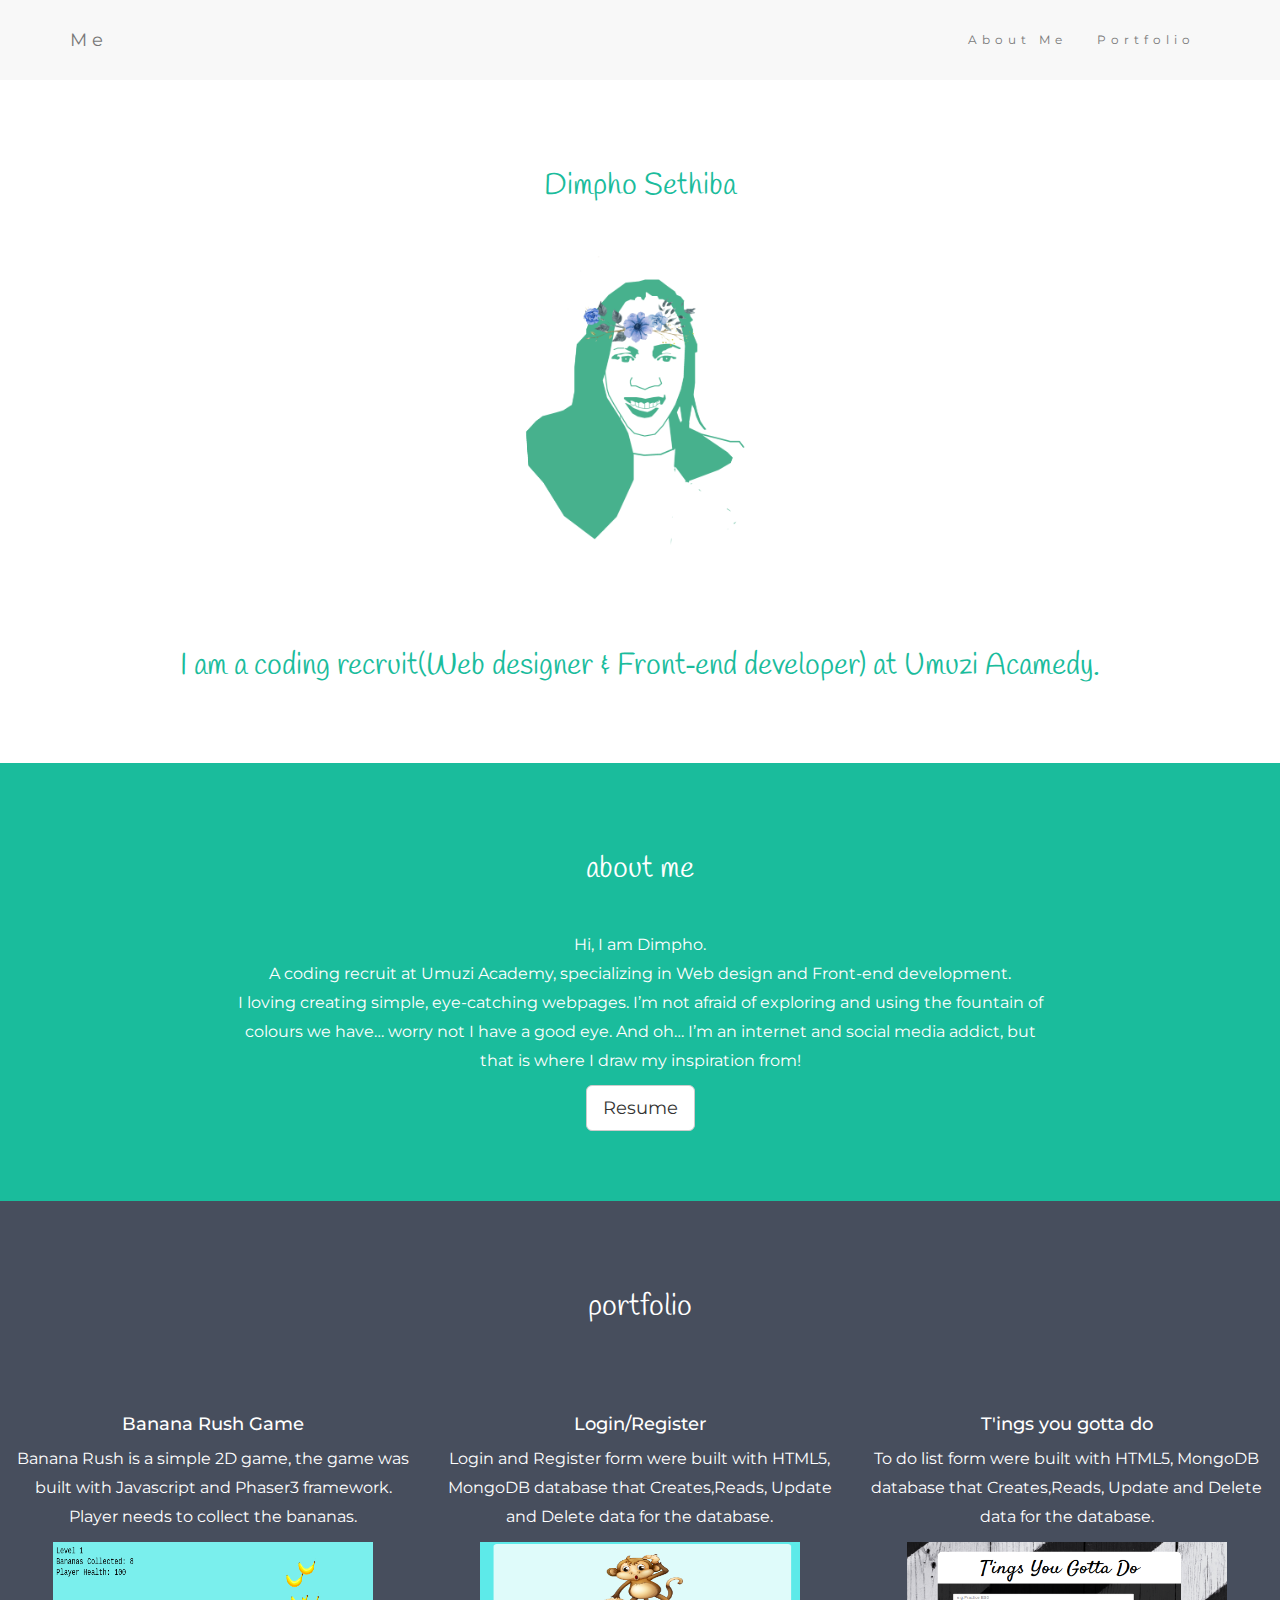
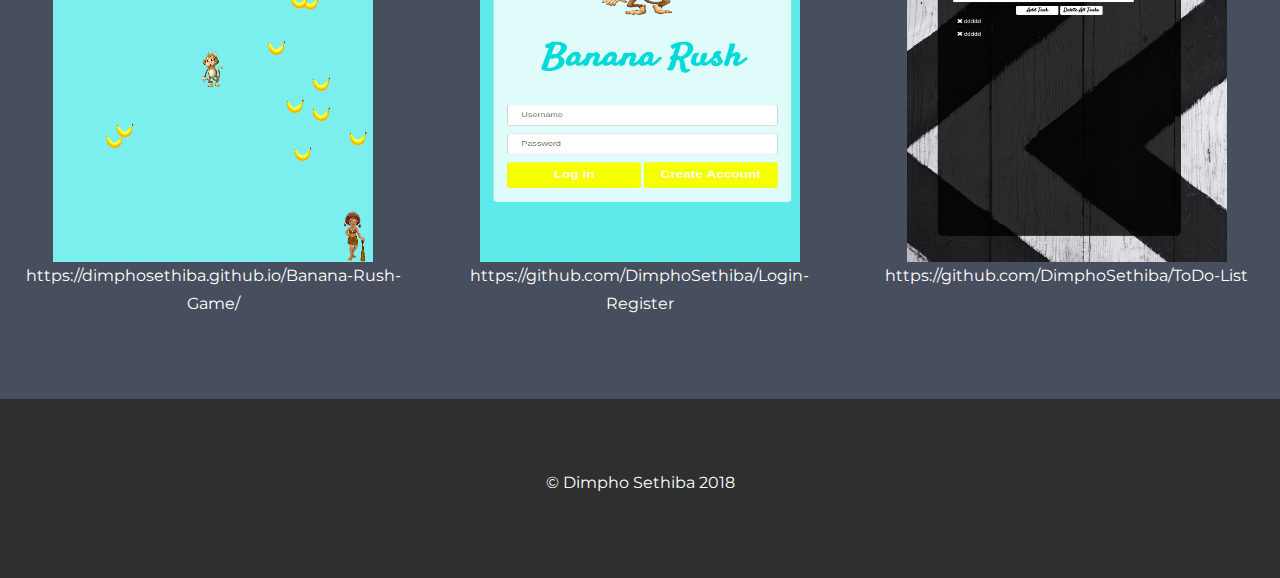
<file: index.html>
<!DOCTYPE html>
<html lang="en">
<head>
  
  <title>Dimpho Sethiba</title>
  <meta charset="utf-8">
  <meta name="viewport" content="width=device-width, initial-scale=1">
  <link href='https://fonts.googleapis.com/css?family=Handlee' rel='stylesheet'>
  <link rel="stylesheet" href="https://maxcdn.bootstrapcdn.com/bootstrap/3.4.0/css/bootstrap.min.css">
  <link href="https://fonts.googleapis.com/css?family=Montserrat" rel="stylesheet">
  <script src="https://ajax.googleapis.com/ajax/libs/jquery/3.3.1/jquery.min.js"></script>
  <script src="https://maxcdn.bootstrapcdn.com/bootstrap/3.4.0/js/bootstrap.min.js"></script>
  <script src="https://ajax.googleapis.com/ajax/libs/jquery/2.1.4/jquery.min.js"></script>
  <script src="https://github.com/kswedberg/jquery-smooth-scroll/blob/master/jquery.smooth-scroll.min.js"></script>
 <script>
	$('.smooth').on('click', function() {
    $.smoothScroll({
        scrollElement: $('body'),
        scrollTarget: '#' + this.id
    });
    
    return false;
	});
 </script>
  <style>
  body {
    font: 20px Montserrat, sans-serif;
    line-height: 1.8;
    color: #f5f6f7;
  }
  p {font-size: 16px;}
  .margin {margin-bottom: 45px;}
  .bg-1 { 
      background-color: #ffffff; /* White */
    color: #1abc9c;
    
  }
  .bg-2 { 
  background-color: #1abc9c; /* Green */
    color: #ffffff;
  }
  .bg-3 { 
     background-color: #474e5d; /* Dark Blue */
    color: #ffffff;
  }
  .bg-4 { 
    background-color: #2f2f2f; /* Black Gray */
    color: #fff;
  }
  .container-fluid {
    padding-top: 70px;
    padding-bottom: 70px;
  }
  .navbar {
    padding-top: 15px;
    padding-bottom: 15px;
    border: 0;
    border-radius: 0;
    margin-bottom: 0;
    font-size: 12px;
    letter-spacing: 5px;
  }
  .navbar-nav  li a:hover {
    color: #1abc9c !important;
  }
  h3{
font-size: 30px;
  font-family: Handlee;
}
  </style>
</head>
<body>

<!-- Navbar -->
<nav class="navbar navbar-default">
  <div class="container">
    <div class="navbar-header">
      <button type="button" class="navbar-toggle" data-toggle="collapse" data-target="#myNavbar">
        <span class="icon-bar"></span>
        <span class="icon-bar"></span>
        <span class="icon-bar"></span>                        
      </button>
      <a class="navbar-brand" href="#me">Me</a>
    </div>
    <div class="collapse navbar-collapse" id="myNavbar">
      <ul class="nav navbar-nav navbar-right">
        <li><a href="#about">About Me</a></li>
        <li><a href="#portfolio">Portfolio</a></li>
        
      </ul>
    </div>
  </div>
</nav>

<!-- First Container <div id="page1">
  <a id="about" class="smooth"></a>
    About page content goes here.
</div>

<div id="page2">
  <a id="portfolio" class="smooth"></a>
    Portfolio page content goes here.
</div>

<div id="page3">
  <a id="contact" class="smooth"></a>
    Contact page content goes here.
</div>-->
<div id="page1">
  <a id="me" class="smooth"></a>
<div class="container-fluid bg-1 text-center">
  <h3 class="margin">Dimpho Sethiba</h3>
  <img src="Dimps-02.png" class="img-responsive img-circle margin" style="display:inline" alt="Bird" width="450" height="300">
  <h3>I am a coding recruit(Web designer & Front‑end developer) at Umuzi Acamedy.</h3>
</div>
</div>

<!-- Second Container -->
<div id="page2">
 <a id="about" class="smooth"></a>
<div class="container-fluid bg-2 text-center">
  <h3 class="margin">about me</h3>
  <p>Hi, I am Dimpho.<br/>
    A coding recruit at Umuzi Academy, specializing in Web design and Front-end development.<br/>
    I loving creating simple, eye-catching webpages. I’m not afraid of exploring and using the fountain of<br/>
    colours we have… worry not I have a good eye. And oh… I’m an internet and social media addict, but<br/>
    that is where I draw my inspiration from!</p>
  <a href="resume.html" class="btn btn-default btn-lg">
    <span class=""></span> Resume
  </a>
</div>
</div>

<!-- Third Container (Grid) -->
<div id="page3">
  <a id="portfolio" class="smooth"></a>
<div class="container-fluid bg-3 text-center">    
  <h3 class="margin">portfolio</h3><br>
  <div class="row">
    <div class="col-sm-4">
      <h4>Banana Rush Game</h4>
      <p>Banana Rush is a simple 2D game, the game was built with Javascript and Phaser3 framework. Player needs to collect the bananas.</p>
      <img src="BananaRush.png" width="320" height="320" alt="Image">
     <p>https://dimphosethiba.github.io/Banana-Rush-Game/</p>

    </div>
    <div class="col-sm-4"> 

    <h4>Login/Register</h4>
      <p>Login and Register form were built with HTML5, MongoDB database that Creates,Reads, Update and Delete data for the database.</p>
      <img src="Login.png" width="320" height="320" alt="Image">
      <p>https://github.com/DimphoSethiba/Login-Register</p>
    </div>
    <div class="col-sm-4"> 
      <h4>T'ings you gotta do</h4>
      <p>To do list form were built with HTML5, MongoDB database that Creates,Reads, Update and Delete data for the database.</p>
      <img src="todolist2.png" width="320" height="320" alt="Image">
      <p>https://github.com/DimphoSethiba/ToDo-List</p>	
    </div>
   
  </div>
</div>

<!-- Footer -->
<footer class="container-fluid bg-4 text-center">
  <p>&copy; Dimpho Sethiba 2018</p> 
</footer>

</body>
</html>
</file>
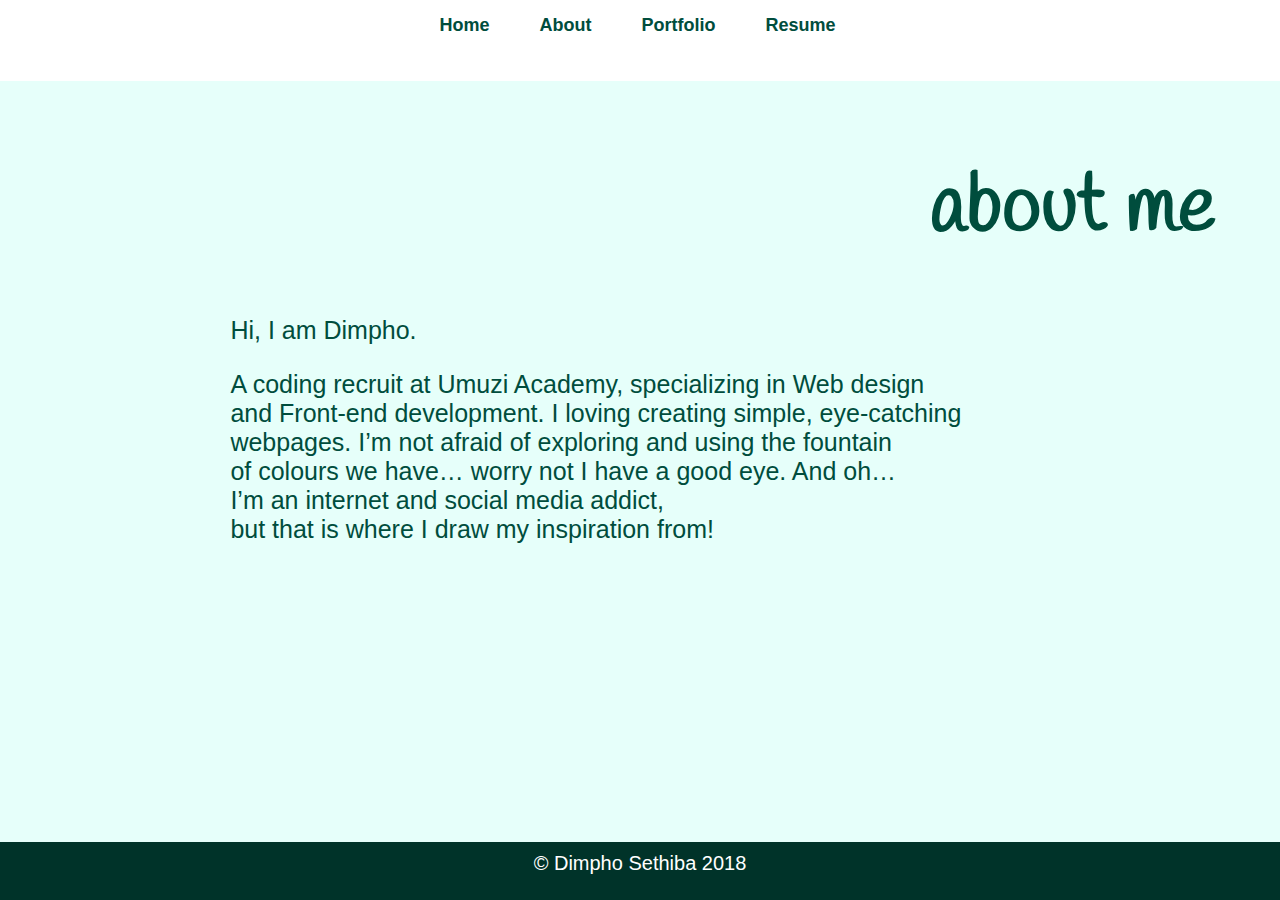
<file: about.html>
<html>
  <head>
    <meta name="viewport" content="width=device-width, initial-scale=1.0">


    <title>Dimpho Sethiba</title>
    <link rel="stylesheet" href="myStyling.css">
    <link rel="stylesheet" href="aboutStyling.css">
    <link href='https://fonts.googleapis.com/css?family=Handlee' rel='stylesheet'>
    <link href='https://fonts.googleapis.com/css?family=Open+Sans' rel='stylesheet'>
    <style>


    </style>

  </head>

  <body>
    <div class="wrapper">

        <nav class="main-nav">
          <a href="index.html"><b>Home&nbsp;</b></a>
          <a href="about.html"><b>About&nbsp;</b></a>
          <a href="portfolio.html"><b>Portfolio&nbsp;</b></a>
          <a href="#"><b>Resume&nbsp;</b></a>
        </nav>
        <article class="content">
        
         <h1>about me</h1>
        <p>Hi, I am Dimpho.</p>
        <p>A coding recruit at Umuzi Academy, specializing in Web design <br/>and Front-end development.
          I loving creating simple, eye-catching<br/> webpages. I’m not afraid of exploring and using the fountain<br/> of
          colours we have… worry not I have a good eye. And oh… <br/>I’m an internet and social media addict,<br/> but
          that is where I draw my inspiration from!</p>
        </article>

        <footer class="main-footer">&copy; Dimpho Sethiba 2018</footer>
</div>
  </body>
</html>
</file>
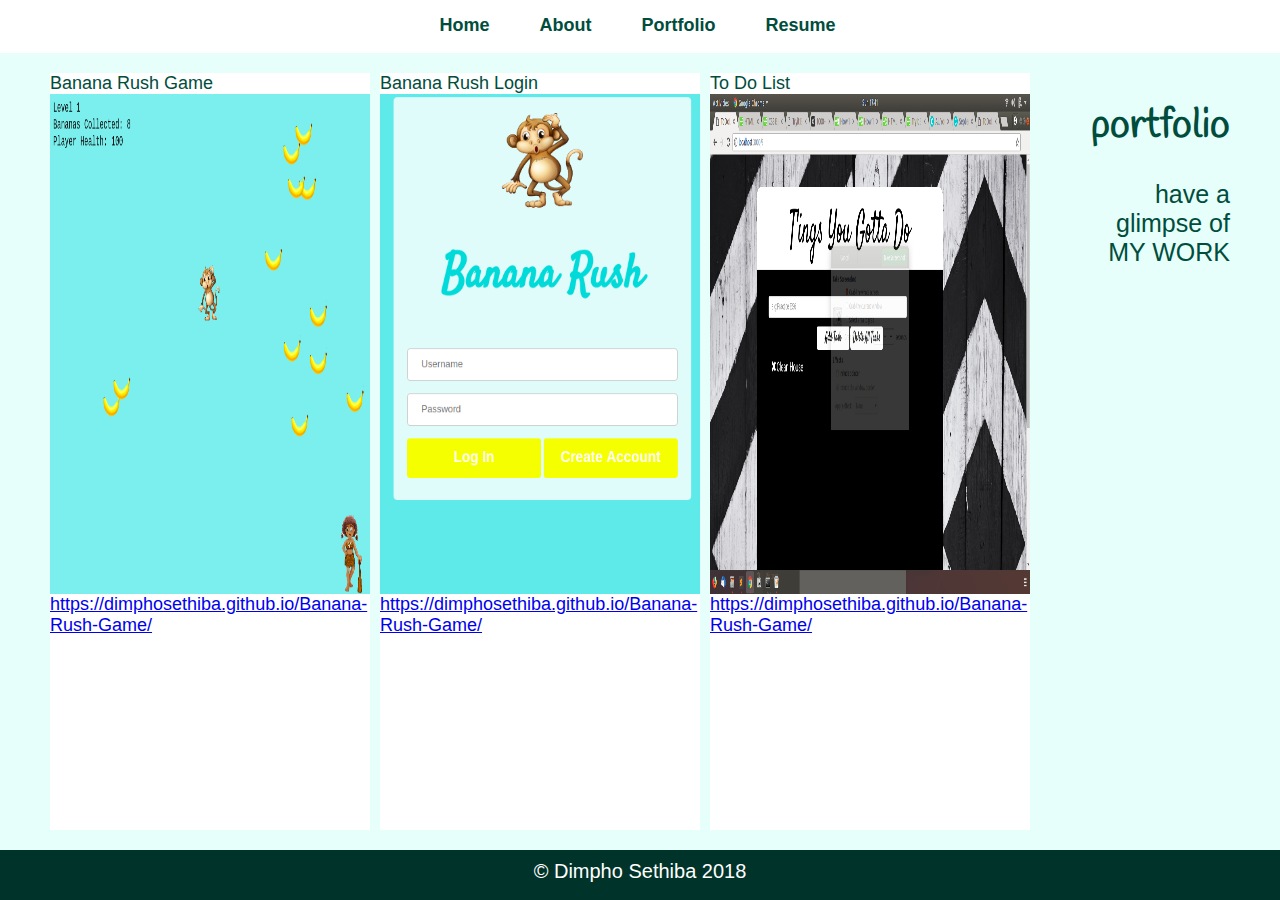
<file: portfolio.html>
<html>
  <head>
    <meta name="viewport" content="width=device-width, initial-scale=1.0">


    <title>Dimpho Sethiba</title>
    <link rel="stylesheet" href="myStyling.css">
    <link rel="stylesheet" href="portfolioStyling.css">
    <link href='https://fonts.googleapis.com/css?family=Handlee' rel='stylesheet'>
    <link href='https://fonts.googleapis.com/css?family=Open+Sans' rel='stylesheet'>

    <style>

    </style>

  </head>

  <body>
    <div class="wrapper">

        <nav class="main-nav">
          <a href="index.html"><b>Home&nbsp;</b></a>
          <a href="about.html"><b>About&nbsp;</b></a>
          <a href="portfolio.html"><b>Portfolio&nbsp;</b></a>
          <a href="#"><b>Resume&nbsp;</b></a>
        </nav>
        <article class="content">

          <div class = "project1">Banana Rush Game
            <img src="BananaRush.png" width="320" height="500">
            <a href="https://dimphosethiba.github.io/Banana-Rush-Game/">https://dimphosethiba.github.io/Banana-Rush-Game/</a></div>
          <div class = "project2">Banana Rush Login
          <img src="Login.png" width="320" height="500">
            <a href="https://dimphosethiba.github.io/Banana-Rush-Game/">https://dimphosethiba.github.io/Banana-Rush-Game/</a></div>
          <div class = "project3">To Do List
            <img src="ToDoList.png" width="320" height="500">
            <a href="https://dimphosethiba.github.io/Banana-Rush-Game/">https://dimphosethiba.github.io/Banana-Rush-Game/</a></div>
          
          <div class = "project4"><h1>portfolio</h1>
          <p>have a glimpse of MY WORK</p></div>
  

        </article>

        <footer class="main-footer">&copy; Dimpho Sethiba 2018</footer>
</div>
  </body>
</html>
</file>
<file: myStyling.css>
body{
  margin:0px;
  border:0px;
  padding:0px;
  background-color:#e6fffa;
  color: #004d3d;
  font-size:18px;
  font-family: sans-serif;
}
.main-nav > a{

  font-size:18px;
  color: #004d3d;
  text-decoration: none;
  padding: 20px;

}

.main-nav {
  grid-area: nav;
  background-color: white;
  text-align: center;
 padding-top:15px;
}

a:hover{

  background-color:#004d3d;
  color: white;
}

h1{
  font-size: 40px;
  text-align: right;
  font-family: Handlee;
}

.main-footer {
  grid-area: footer;
  padding-top:10px;
  background-color: #003329;
  color:white;
  text-align: center;
  font-size:20px;
}
</file>
<file: aboutStyling.css>
body{
      margin:0px;
      border:0px;
      padding: 0px;
    }
    .content {
      grid-area: content;

    }

    p{
      text-align:right;
    }
    .wrapper {
  display: grid;
  /*grid-gap: 20px;*/
  grid-row-gap: 20px;
  grid-template-areas:
    "nav"
    "content"
    "content"
    "content"
    "content"
    "content"
    "content"
    "content"
    "content"
    "content"
    "content"
    "footer";
    height:100%;

}

@media (min-width: 700px) {
  .wrapper {
    grid-template-columns: 1fr 4fr 1fr;

    grid-template-areas:
      "nav nav nav"
      "content content content"
      "content content content"
      "content content content"
      "content content content"
      "content content content"
      "content content content"
      "content content content"
      "content content content"
      "content content content"
      "content content content"
      "footer footer  footer";
      height:100%;

   }
   nav ul {
     flex-direction: column;
   }
   nav {padding: 20px;}
   h1{
    font-size:80px;
    padding-right: 5%;
  }
.content  p{
    font-size: 25px;
    text-align: left;
    padding-left:18%;
    padding-right: 7%;
  }
}
</file>
<file: portfolioStyling.css>
body{
      margin:0px;
      border:0px;
      padding: 0px;
    }
    .content {
      grid-area: content;
      display:grid;
      height:100%;
      padding-right:25px;
      padding-left:25px;
      padding-bottom:25px;
      grid-gap:10px;
      grid-template-areas:
      "project4 project4"
      "project4 project4"
      "project1 project1"
      "project2 project2"
      "project3 project3"
      "project5 project5";
    }

    .wrapper {
  display: grid;
  /*grid-gap: 20px;*/
  grid-row-gap: 20px;
  grid-template-areas:
    "nav nav"
    "content content"
    "content content"
    "content content"
    "content content"
    "content content"
    "content content"
    "content content"
    "content content"
    "content content"
    "content content"
    "footer footer";
    height:100%;

}

.project1{
   grid-area: project1;
   background-color: white;
}
.project2{
   grid-area: project2;
   background-color: white;
}
.project3{
   grid-area: project3;
   background-color: white;
}
.project5{
   grid-area: project5;
   background-color: white;
}
.project4{
   grid-area: project4;
   background-color:#e6fffa;

}

@media (min-width: 700px) {
  .wrapper {
    grid-template-columns: 1fr 4fr 1fr;

    grid-template-areas:
      "nav nav nav"
      "content content content"
      "content content content"
      "content content content"
      "content content content"
      "content content content"
      "content content content"
      "content content content"
      "content content content"
      "content content content"
      "content content content"
      "footer footer  footer";
      height:100%;

   }
   .content {

     grid-template-columns: 1fr 1fr 1fr 1fr 1fr ;
     padding-right:50px;
     padding-left:50px;

     grid-gap:10px;
     grid-template-areas:
     "project1 project2 project3 project5 project4"
     "project1 project2 project3 project5 project4"
     "project1 project2 project3 project5 project4"
     "project1 project2 project3 project5 project4"
     "project1 project2 project3 project5 project4"
     "project1 project2 project3 project5 project4"
     "project1 project2 project3 project5 project4"
     "project1 project2 project3 project5 project4"
     "project1 project2 project3 project5 project4";
   }
   nav ul {
     flex-direction: column;
   }
   
   p{
     text-align: right;;
     font-size: 25px;
     padding:0;
   }
}
</file>
